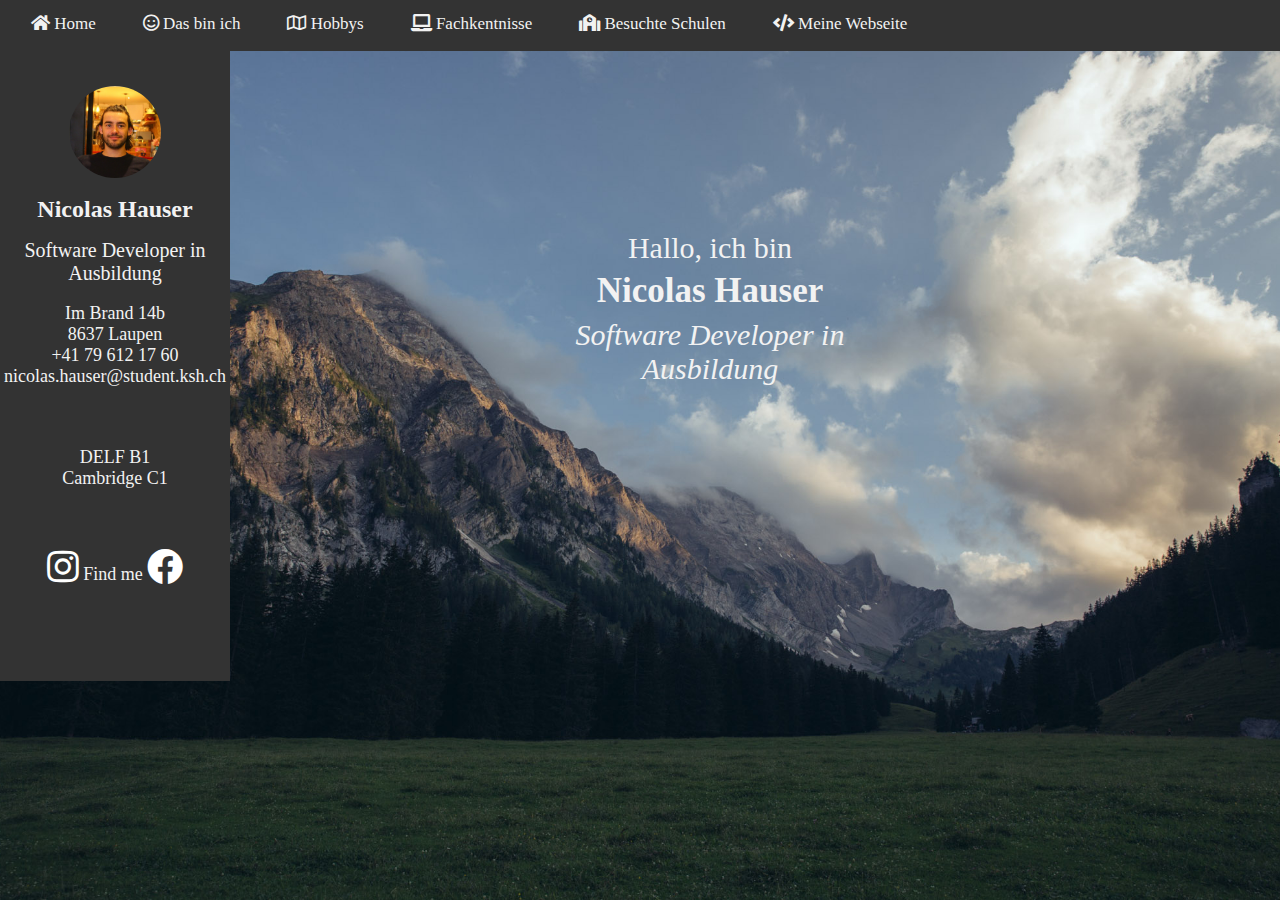
<file: index.html>
﻿<!DOCTYPE html>

<html>


<head>
    <meta charset="utf-8"/>
    <meta content="width=device-width, initial-scale=1" name="viewport"/>

    <title>Home</title>
    <script type="text/javascript"> (function () {
        var css = document.createElement('link');
        css.href = 'https://use.fontawesome.com/releases/v5.1.0/css/all.css';
        css.rel = 'stylesheet';
        css.type = 'text/css';
        document.getElementsByTagName('head')[0].appendChild(css);
    })(); </script>
    <link rel="stylesheet" type="text/css" href="stylesheets/stylesheet_index.css">
</head>

<body>


<div class="grid-box">

    <div class="topNav">

        <a class="home" href="index.html"><i class="fas fa-home"></i> Home</a>
        <a class="personalien" href="categories/personalien.html"><i class="far fa-smile"></i> Das bin ich</a>
        <a class="hobbies" href="categories/hobbys.html"><i class="far fa-map"></i> Hobbys</a>
        <a class="sprachen" href="categories/fachkentnisse.html"><i class="fas fa-laptop"></i> Fachkentnisse</a>
        <a class="schulen" href="categories/besuchte_schulen.html"><i class="fas fa-school"></i> Besuchte Schulen</a>
        <a class="website" href="categories/webseite.html"><i class="fas fa-code"></i> Meine Webseite</a>


    </div>
    <div class="contact">
        <img id="Kaffee_Klein" src="img/Kaffee_Klein.PNG"/>

        <h1>
            Nicolas Hauser
        </h1>
        <h2>
            Software Developer in </br>
            Ausbildung</br>
        </h2>
        <h3>
            Im Brand 14b</br>
            8637 Laupen</br>
            +41 79 612 17 60</br>
            nicolas.hauser@student.ksh.ch</br></br></br>
        </h3>
        <h3>
            DELF B1</br>
            Cambridge C1</br></br></br>
        </h3>
        <h3>
            <a href="https://www.instagram.com/nicolas_341" class="instagram" target="_blank"><i
                    class="fab fa-instagram fa-2x"></i></a>
            <a>Find me</a>
            <a href="https://web.facebook.com/nicolas.hausrr" class="facebook" target="_blank"><i
                    class="fab fa-facebook fa-2x"></i></a>

        </h3>

    </div>
    <div class="middleText">
        <h4>Hallo, ich bin</h4>
        <h5>Nicolas Hauser</h5>
        <h6>Software Developer in </br>
            Ausbildung</br></h6>
    </div>

</div>

</body>

</html>
</file>
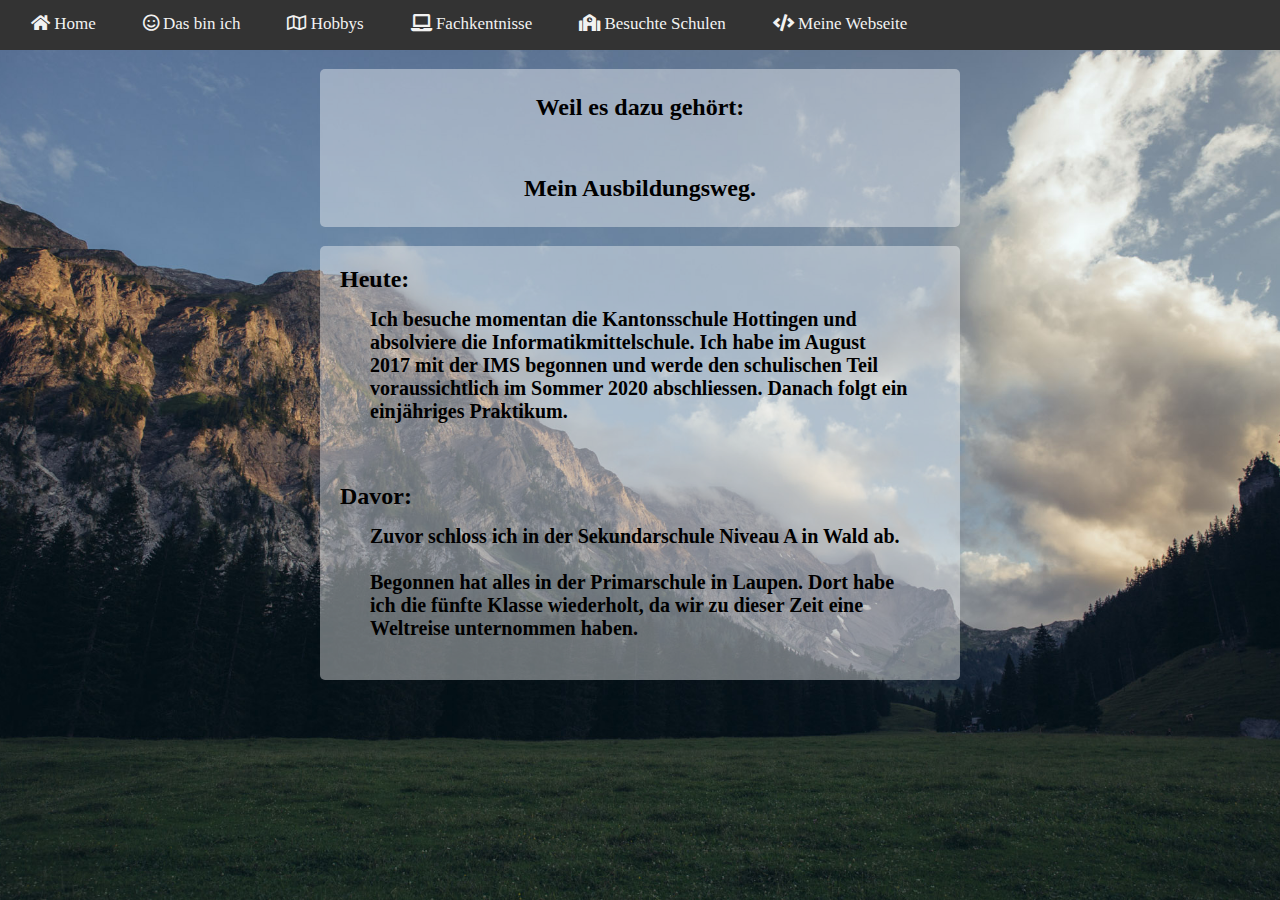
<file: categories/besuchte_schulen.html>
﻿<!DOCTYPE html>

<html>


<head>
    <meta charset="utf-8"/>

    <title>Schulen</title>

    <meta content="width=device-width, initial-scale=1" name="viewport"/>
    <script type="text/javascript"> (function () {
        var css = document.createElement('link');
        css.href = 'https://use.fontawesome.com/releases/v5.1.0/css/all.css';
        css.rel = 'stylesheet';
        css.type = 'text/css';
        document.getElementsByTagName('head')[0].appendChild(css);
    })(); </script>
    <link rel="stylesheet" type="text/css" href="../stylesheets/stylesheet_sub.css">
</head>

<body>
<div class="grid-box">
    <div class="topNav">

        <a class="home" href="../index.html"><i class="fas fa-home"></i> Home</a>
        <a class="personalien" href="personalien.html"><i class="far fa-smile"></i> Das bin ich</a>
        <a class="hobbies" href="hobbys.html"><i class="far fa-map"></i> Hobbys</a>
        <a class="sprachen" href="fachkentnisse.html"><i class="fas fa-laptop"></i> Fachkentnisse</a>
        <a class="schulen" href="besuchte_schulen.html"><i class="fas fa-school"></i> Besuchte Schulen</a>
        <a class="website" href="webseite.html"><i class="fas fa-code"></i> Meine Webseite</a>
    </div>
    <div class="kleinertext">
        <h1>
            Weil es dazu gehört:</br></br></br>
            Mein Ausbildungsweg.
        </h1>

    </div>
    <div class="text">
        <h2>Heute:</h2>
        <h1>
            Ich besuche momentan die Kantonsschule Hottingen und absolviere die Informatikmittelschule.
            Ich habe im August 2017 mit der IMS begonnen und werde den schulischen Teil voraussichtlich im Sommer 2020
            abschliessen. Danach folgt ein einjähriges Praktikum.

        </h1>
        <h2>Davor:</h2>
        <h1>
            Zuvor schloss ich in der Sekundarschule Niveau A in Wald ab.
            </br></br>
            Begonnen hat alles in der Primarschule in Laupen. Dort habe ich die fünfte Klasse wiederholt, da wir zu
            dieser Zeit eine Weltreise unternommen haben.

        </h1>

    </div>


</div>
</body>
</file>
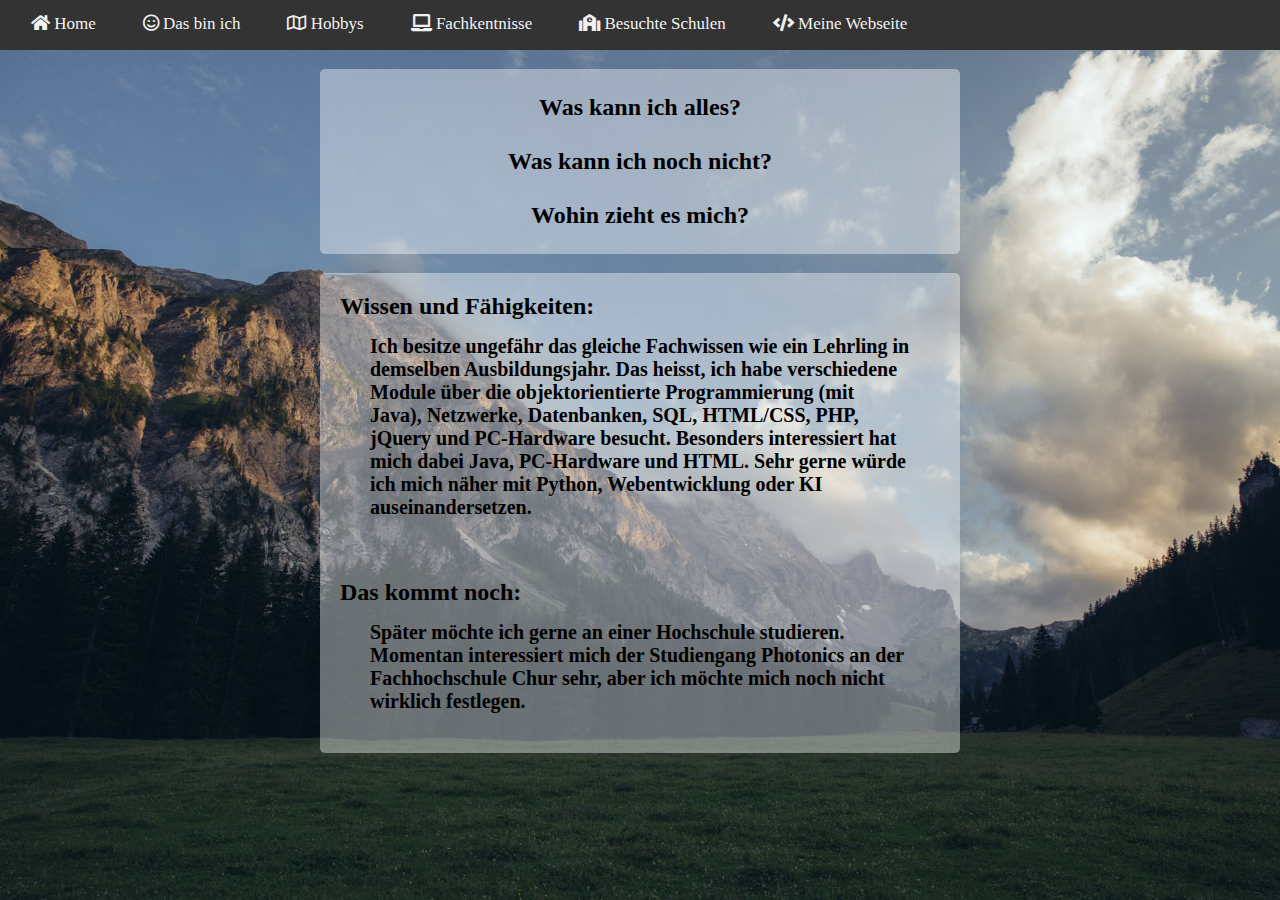
<file: categories/fachkentnisse.html>
<!DOCTYPE html>
<html lang="en">
<head>
    <meta charset="UTF-8">
    <title>Fachkentnisse</title>

    <meta content="width=device-width, initial-scale=1" name="viewport"/>
    <script type="text/javascript"> (function () {
        var css = document.createElement('link');
        css.href = 'https://use.fontawesome.com/releases/v5.1.0/css/all.css';
        css.rel = 'stylesheet';
        css.type = 'text/css';
        document.getElementsByTagName('head')[0].appendChild(css);
    })(); </script>
    <link rel="stylesheet" type="text/css" href="../stylesheets/stylesheet_sub.css">
</head>
<body>
<div class="grid-box">
    <div class="topNav">

        <a class="home" href="../index.html"><i class="fas fa-home"></i> Home</a>
        <a class="personalien" href="personalien.html"><i class="far fa-smile"></i> Das bin ich</a>
        <a class="hobbies" href="hobbys.html"><i class="far fa-map"></i> Hobbys</a>
        <a class="sprachen" href="fachkentnisse.html"><i class="fas fa-laptop"></i> Fachkentnisse</a>
        <a class="schulen" href="besuchte_schulen.html"><i class="fas fa-school"></i> Besuchte Schulen</a>
        <a class="website" href="webseite.html"><i class="fas fa-code"></i> Meine Webseite</a>
    </div>
    <div class="kleinertext">
        <h1>
            Was kann ich alles?</br></br>
            Was kann ich noch nicht?</br></br>
            Wohin zieht es mich?

        </h1>

    </div>
    <div class="text">
        <h2>Wissen und Fähigkeiten:</h2>
        <h1>
            Ich besitze ungefähr das gleiche Fachwissen wie ein Lehrling in demselben Ausbildungsjahr. Das heisst, ich
            habe verschiedene Module über die objektorientierte Programmierung (mit Java), Netzwerke, Datenbanken, SQL,
            HTML/CSS, PHP, jQuery und PC-Hardware besucht. Besonders interessiert hat mich dabei Java, PC-Hardware und
            HTML. Sehr gerne würde ich mich näher mit Python, Webentwicklung oder KI auseinandersetzen.
        </h1>

        <h2>Das kommt noch:</h2>
        <h1>
            Später möchte ich gerne an einer Hochschule studieren. Momentan interessiert mich der Studiengang Photonics
            an der Fachhochschule Chur sehr, aber ich möchte mich noch nicht wirklich festlegen.

        </h1>

    </div>
</div>


</body>
</html>
</file>
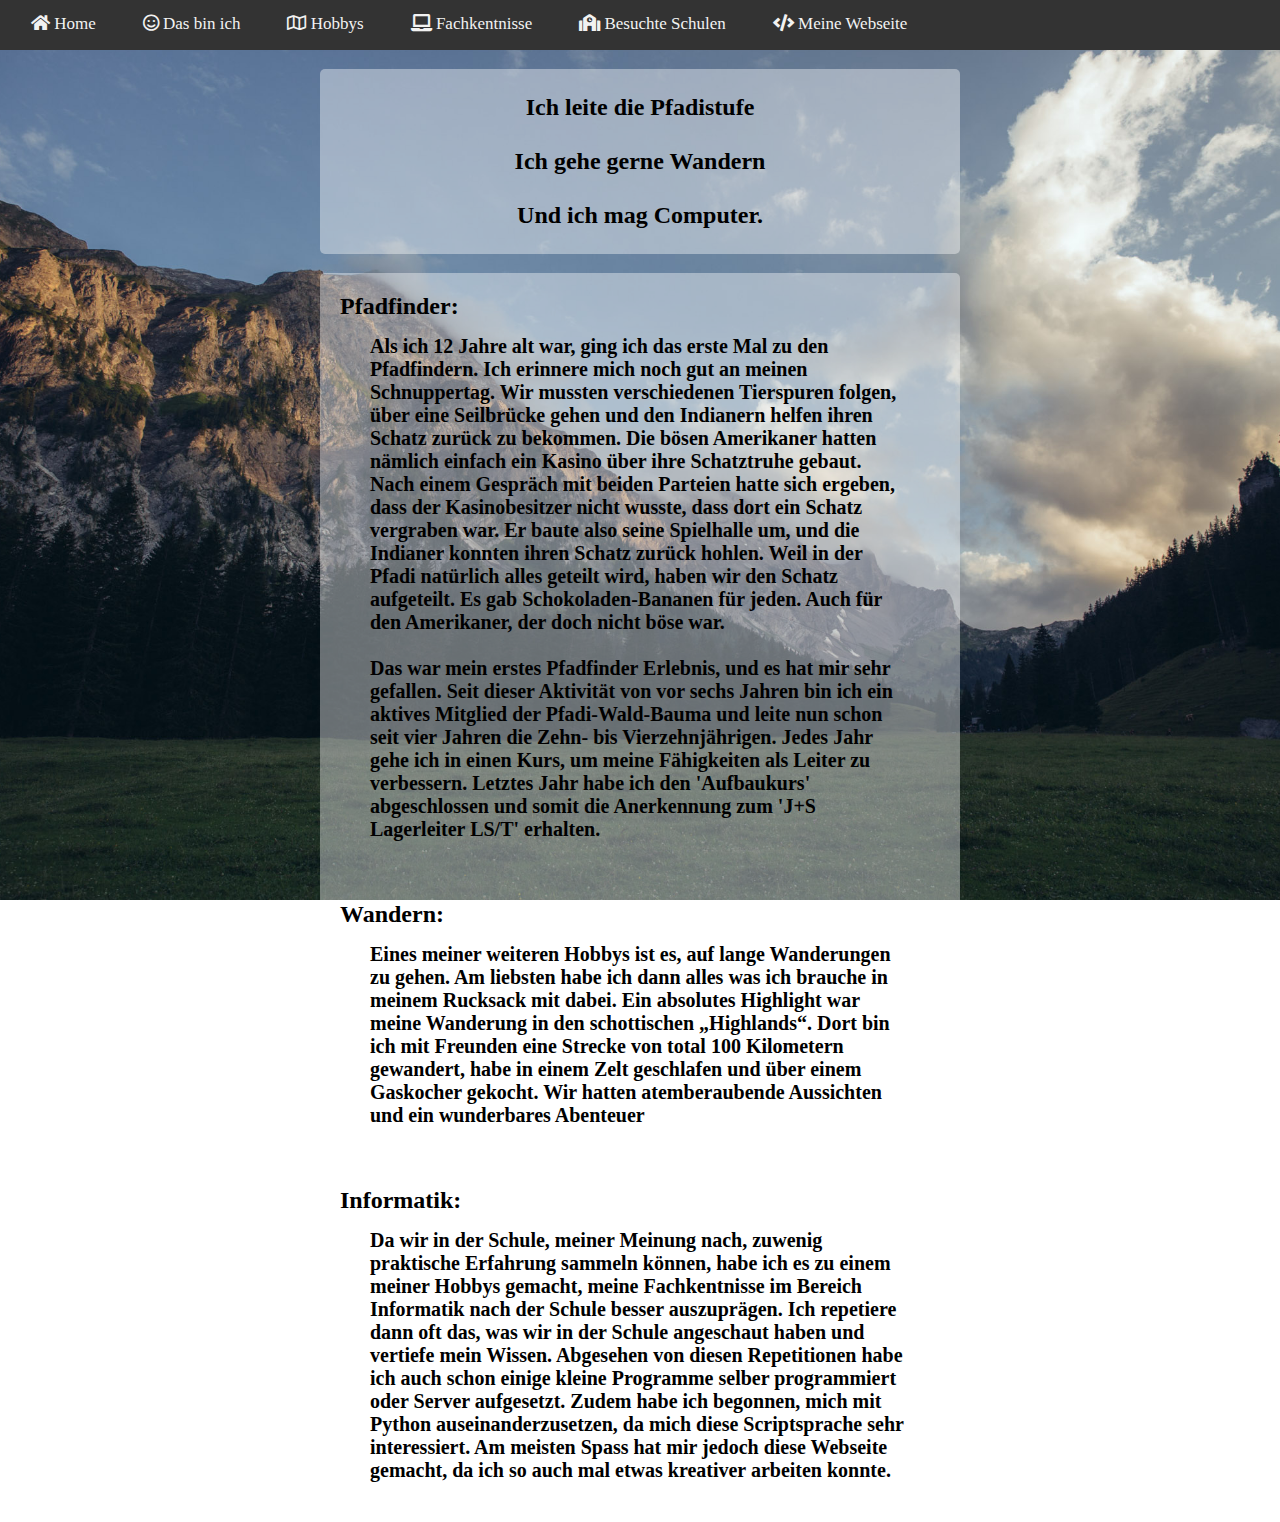
<file: categories/hobbys.html>
﻿<!DOCTYPE html>

<html>


<head>
    <meta charset="utf-8"/>

    <title>Hobbys</title>

    <meta content="width=device-width, initial-scale=1" name="viewport"/>
    <script type="text/javascript"> (function () {
        var css = document.createElement('link');
        css.href = 'https://use.fontawesome.com/releases/v5.1.0/css/all.css';
        css.rel = 'stylesheet';
        css.type = 'text/css';
        document.getElementsByTagName('head')[0].appendChild(css);
    })(); </script>
    <link rel="stylesheet" type="text/css" href="../stylesheets/stylesheet_sub.css">
</head>

<body>
<div class="grid-box">
    <div class="topNav">

        <a class="home" href="../index.html"><i class="fas fa-home"></i> Home</a>
        <a class="personalien" href="personalien.html"><i class="far fa-smile"></i> Das bin ich</a>
        <a class="hobbies" href="hobbys.html"><i class="far fa-map"></i> Hobbys</a>
        <a class="sprachen" href="fachkentnisse.html"><i class="fas fa-laptop"></i> Fachkentnisse</a>
        <a class="schulen" href="besuchte_schulen.html"><i class="fas fa-school"></i> Besuchte Schulen</a>
        <a class="website" href="webseite.html"><i class="fas fa-code"></i> Meine Webseite</a>
    </div>
    <div class="kleinertext">
        <h1>
            Ich leite die Pfadistufe</br></br>
            Ich gehe gerne Wandern</br></br>
            Und ich mag Computer.
        </h1>

    </div>
    <div class="text">
        <h2>Pfadfinder:</h2>
        <h1>
            Als ich 12 Jahre alt war, ging ich das erste Mal zu den Pfadfindern. Ich erinnere mich noch gut an meinen
            Schnuppertag. Wir
            mussten verschiedenen Tierspuren folgen, über eine Seilbrücke gehen und den Indianern helfen ihren Schatz
            zurück zu bekommen. Die bösen Amerikaner hatten nämlich einfach ein Kasino über ihre Schatztruhe gebaut.
            Nach einem Gespräch mit beiden Parteien hatte sich ergeben, dass der Kasinobesitzer nicht wusste, dass dort
            ein Schatz vergraben war. Er baute also seine Spielhalle um, und die Indianer konnten ihren Schatz zurück
            hohlen. Weil in der Pfadi natürlich alles geteilt wird, haben wir den Schatz aufgeteilt. Es gab
            Schokoladen-Bananen für jeden. Auch für den Amerikaner, der doch nicht böse war.
            </br></br>
            Das war mein erstes Pfadfinder Erlebnis, und es hat mir sehr gefallen. Seit dieser Aktivität von vor sechs
            Jahren bin ich ein aktives Mitglied der Pfadi-Wald-Bauma und leite nun schon seit vier Jahren die Zehn- bis
            Vierzehnjährigen. Jedes Jahr gehe ich in einen Kurs, um meine Fähigkeiten als Leiter zu verbessern. Letztes
            Jahr habe ich den 'Aufbaukurs' abgeschlossen und somit die Anerkennung zum 'J+S Lagerleiter LS/T' erhalten.
        </h1>
        <h2>Wandern:</h2>
        <h1>
            Eines meiner weiteren Hobbys ist es, auf lange Wanderungen zu gehen. Am liebsten habe ich dann alles was ich
            brauche in meinem Rucksack mit dabei. Ein absolutes Highlight war meine Wanderung in den schottischen
            „Highlands“. Dort bin ich mit Freunden eine Strecke von total 100 Kilometern gewandert, habe in einem Zelt
            geschlafen und über einem Gaskocher gekocht. Wir hatten atemberaubende Aussichten und ein wunderbares
            Abenteuer
        </h1>
        <h2>Informatik:</h2>
        <h1>
            Da wir in der Schule, meiner Meinung nach, zuwenig praktische Erfahrung sammeln können, habe ich es zu einem
            meiner
            Hobbys gemacht, meine Fachkentnisse im Bereich Informatik nach der Schule besser auszuprägen. Ich repetiere
            dann oft das, was wir in
            der Schule angeschaut haben und vertiefe mein Wissen. Abgesehen von diesen Repetitionen habe ich auch schon
            einige kleine Programme selber programmiert oder Server aufgesetzt. Zudem habe ich begonnen, mich mit Python
            auseinanderzusetzen, da mich diese Scriptsprache sehr interessiert. Am meisten Spass hat mir jedoch diese
            Webseite gemacht, da ich so auch mal etwas kreativer arbeiten konnte.
        </h1>

    </div>

</div>
</body>
</file>
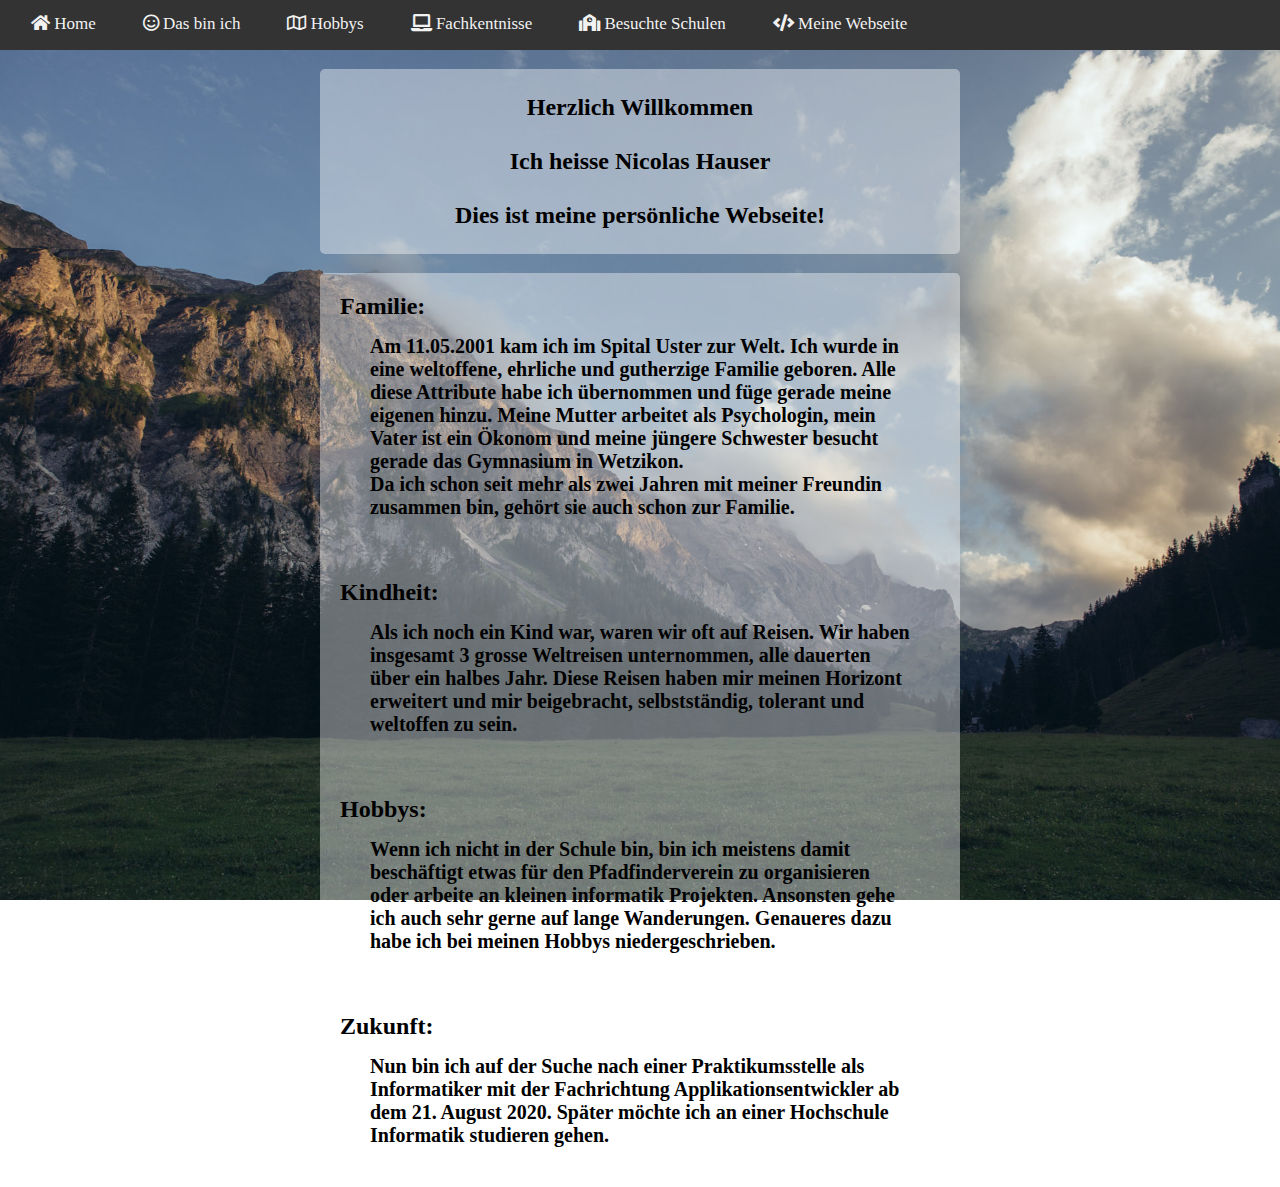
<file: categories/personalien.html>
﻿<!DOCTYPE html>

<html>


<head>
    <meta charset="utf-8"/>
    <meta content="width=device-width, initial-scale=1" name="viewport"/>

    <title>Das bin ich</title>

    <script type="text/javascript"> (function () {
        var css = document.createElement('link');
        css.href = 'https://use.fontawesome.com/releases/v5.1.0/css/all.css';
        css.rel = 'stylesheet';
        css.type = 'text/css';
        document.getElementsByTagName('head')[0].appendChild(css);
    })(); </script>

    <link rel="stylesheet" type="text/css" href="../stylesheets/stylesheet_sub.css">
</head>

<body>
<div class="grid-box">
    <div class="topNav">

        <a class="home" href="../index.html"><i class="fas fa-home"></i> Home</a>
        <a class="personalien" href="personalien.html"><i class="far fa-smile"></i> Das bin ich</a>
        <a class="hobbys" href="hobbys.html"><i class="far fa-map"></i> Hobbys</a>
        <a class="sprachen" href="fachkentnisse.html"><i class="fas fa-laptop"></i> Fachkentnisse</a>
        <a class="schulen" href="besuchte_schulen.html"><i class="fas fa-school"></i> Besuchte Schulen</a>
        <a class="website" href="webseite.html"><i class="fas fa-code"></i> Meine Webseite</a>
    </div>
    <div class="kleinertext">
        <h1>
            Herzlich Willkommen </br></br>
            Ich heisse Nicolas Hauser </br></br>
            Dies ist meine persönliche Webseite!
        </h1>

    </div>
    <div class="text">
        <h2>Familie:</h2>
        <h1>
            Am 11.05.2001 kam ich im Spital Uster zur Welt. Ich wurde in eine weltoffene, ehrliche und gutherzige Familie
            geboren. Alle diese Attribute habe ich übernommen und füge gerade meine eigenen hinzu. Meine Mutter arbeitet
            als Psychologin, mein Vater ist ein Ökonom und meine jüngere Schwester besucht gerade das Gymnasium in
            Wetzikon.</br>Da ich schon seit mehr als zwei Jahren mit meiner Freundin zusammen bin, gehört sie auch schon zur Familie.
        </h1>
        <h2>Kindheit:</h2>
        <h1>
            Als ich noch ein Kind war, waren wir oft auf Reisen. Wir haben insgesamt 3 grosse Weltreisen unternommen,
            alle dauerten über ein halbes Jahr. Diese Reisen haben mir meinen Horizont erweitert und mir beigebracht,
            selbstständig, tolerant und weltoffen zu sein.
        </h1>
        <h2>Hobbys:</h2>
        <h1>
            Wenn ich nicht in der Schule bin, bin ich meistens damit beschäftigt etwas für den Pfadfinderverein zu organisieren oder
            arbeite an kleinen informatik Projekten. Ansonsten gehe ich auch sehr gerne auf lange Wanderungen. Genaueres
            dazu habe ich bei meinen Hobbys niedergeschrieben.
        </h1>
        <h2>Zukunft:</h2>
        <h1>
            Nun bin ich auf der Suche nach einer Praktikumsstelle als Informatiker mit der Fachrichtung
            Applikationsentwickler ab dem 21. August 2020. Später möchte ich an einer Hochschule Informatik studieren gehen.
        </h1>


    </div>

</div>
</body>
</file>
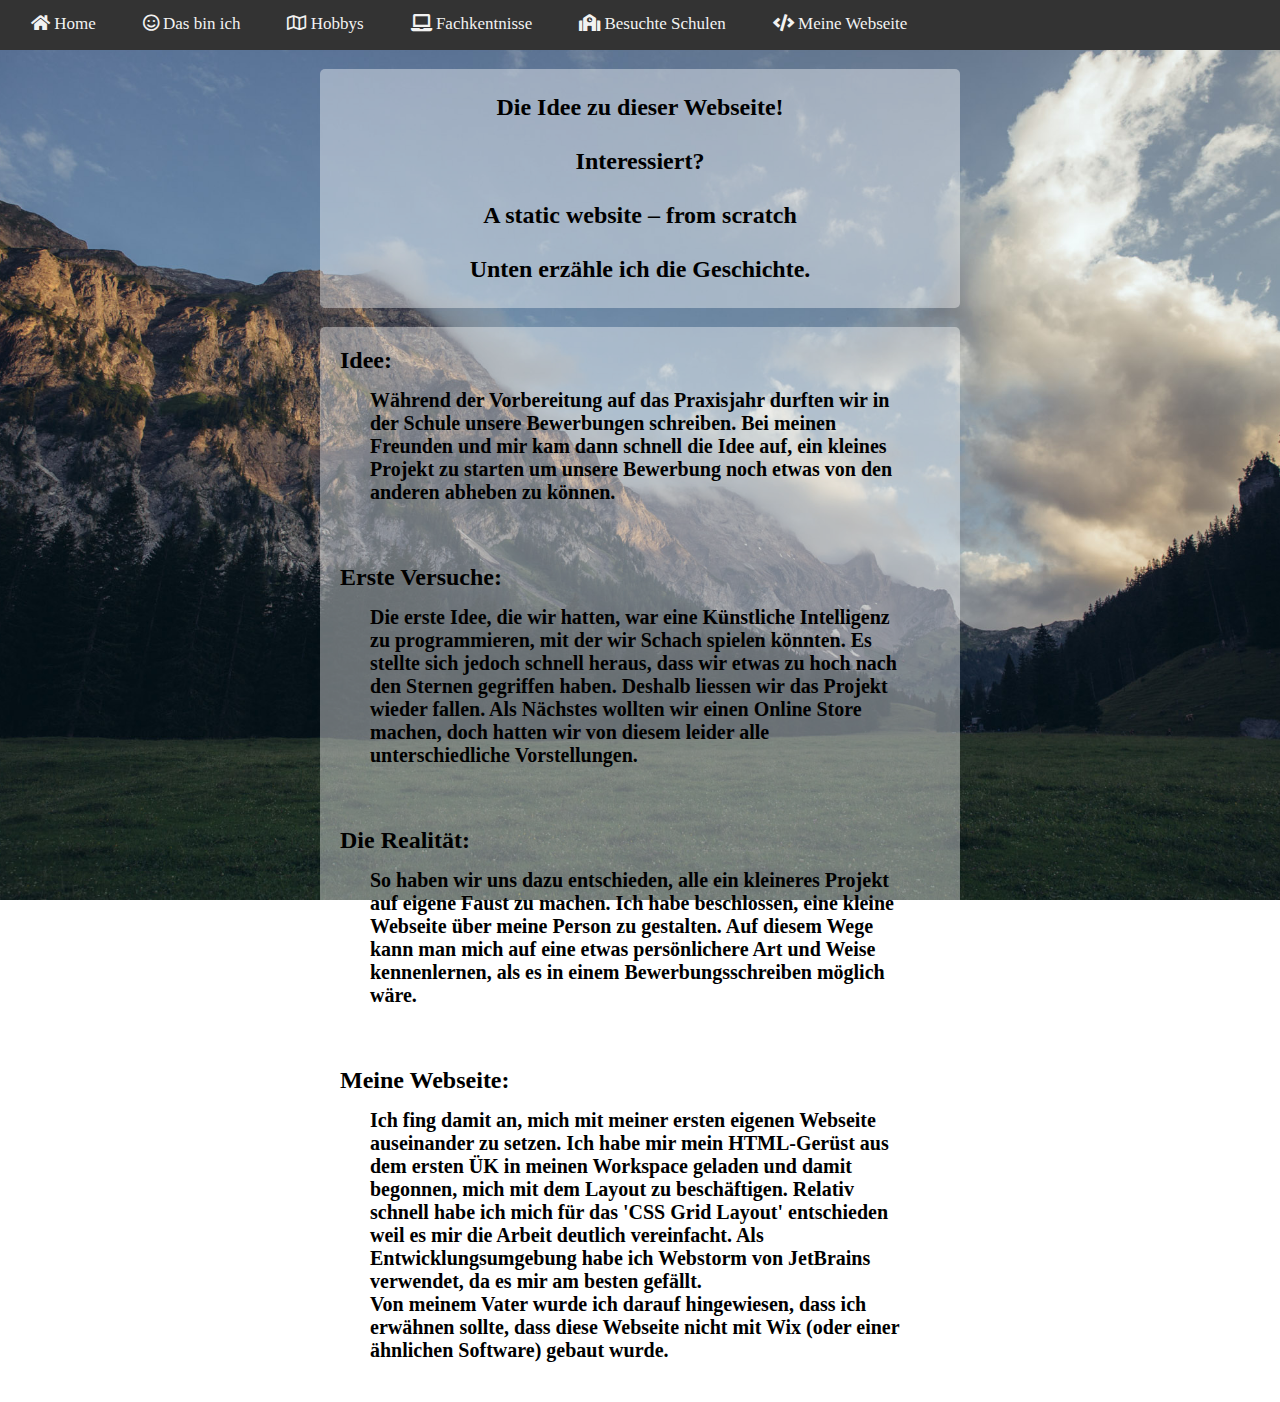
<file: categories/webseite.html>
﻿<!DOCTYPE html>

<html>


<head>
    <meta charset="utf-8"/>

    <title>Website</title>

    <meta content="width=device-width, initial-scale=1" name="viewport"/>
    <script type="text/javascript"> (function () {
        var css = document.createElement('link');
        css.href = 'https://use.fontawesome.com/releases/v5.1.0/css/all.css';
        css.rel = 'stylesheet';
        css.type = 'text/css';
        document.getElementsByTagName('head')[0].appendChild(css);
    })(); </script>
    <link rel="stylesheet" type="text/css" href="../stylesheets/stylesheet_sub.css">
</head>

<body>
<div class="grid-box">
    <div class="topNav">

        <a class="home" href="../index.html"><i class="fas fa-home"></i> Home</a>
        <a class="personalien" href="personalien.html"><i class="far fa-smile"></i> Das bin ich</a>
        <a class="hobbies" href="hobbys.html"><i class="far fa-map"></i> Hobbys</a>
        <a class="sprachen" href="fachkentnisse.html"><i class="fas fa-laptop"></i> Fachkentnisse</a>
        <a class="schulen" href="besuchte_schulen.html"><i class="fas fa-school"></i> Besuchte Schulen</a>
        <a class="website" href="webseite.html"><i class="fas fa-code"></i> Meine Webseite</a>
    </div>
    <div class="kleinertext">
        <h1>
            Die Idee zu dieser Webseite!</br></br>
            Interessiert?</br></br>
            A static website – from scratch
            </br></br>
            Unten erzähle ich die Geschichte.
        </h1>

    </div>
    <div class="text">
        <h2>Idee:</h2>
        <h1>
            Während der Vorbereitung auf das Praxisjahr durften wir in der Schule unsere Bewerbungen schreiben. Bei
            meinen Freunden und mir kam dann schnell die Idee auf, ein kleines Projekt zu starten um unsere Bewerbung
            noch etwas von den anderen abheben zu können.
        </h1>
        <h2>Erste Versuche:</h2>
        <h1>
            Die erste Idee, die wir hatten, war eine Künstliche Intelligenz zu programmieren, mit der wir Schach spielen
            könnten. Es stellte sich jedoch schnell heraus, dass wir etwas zu hoch nach den Sternen gegriffen haben.
            Deshalb liessen wir das Projekt wieder fallen. Als Nächstes wollten wir einen Online Store machen, doch
            hatten wir von diesem leider alle unterschiedliche Vorstellungen.
        </h1>
        <h2>Die Realität:</h2>
        <h1>
            So haben wir uns dazu entschieden, alle ein kleineres Projekt auf eigene Faust zu machen. Ich habe
            beschlossen, eine kleine Webseite über meine Person zu gestalten. Auf diesem Wege kann man mich auf eine
            etwas persönlichere Art und Weise kennenlernen, als es in einem Bewerbungsschreiben möglich wäre.
        </h1>
        <h2>Meine Webseite:</h2>
        <h1>
            Ich fing damit an, mich mit meiner ersten eigenen Webseite auseinander zu setzen. Ich habe mir mein
            HTML-Gerüst aus dem ersten ÜK in meinen Workspace geladen und damit begonnen, mich mit dem Layout zu
            beschäftigen. Relativ schnell habe ich mich für das 'CSS Grid Layout' entschieden weil es mir die Arbeit
            deutlich vereinfacht. Als Entwicklungsumgebung habe ich Webstorm von JetBrains verwendet, da es mir am
            besten gefällt.
            </br>
            Von meinem Vater wurde ich darauf hingewiesen, dass ich erwähnen sollte, dass diese Webseite nicht mit Wix
            (oder einer ähnlichen Software) gebaut wurde.


        </h1>

    </div>
</div>

</body>
</file>
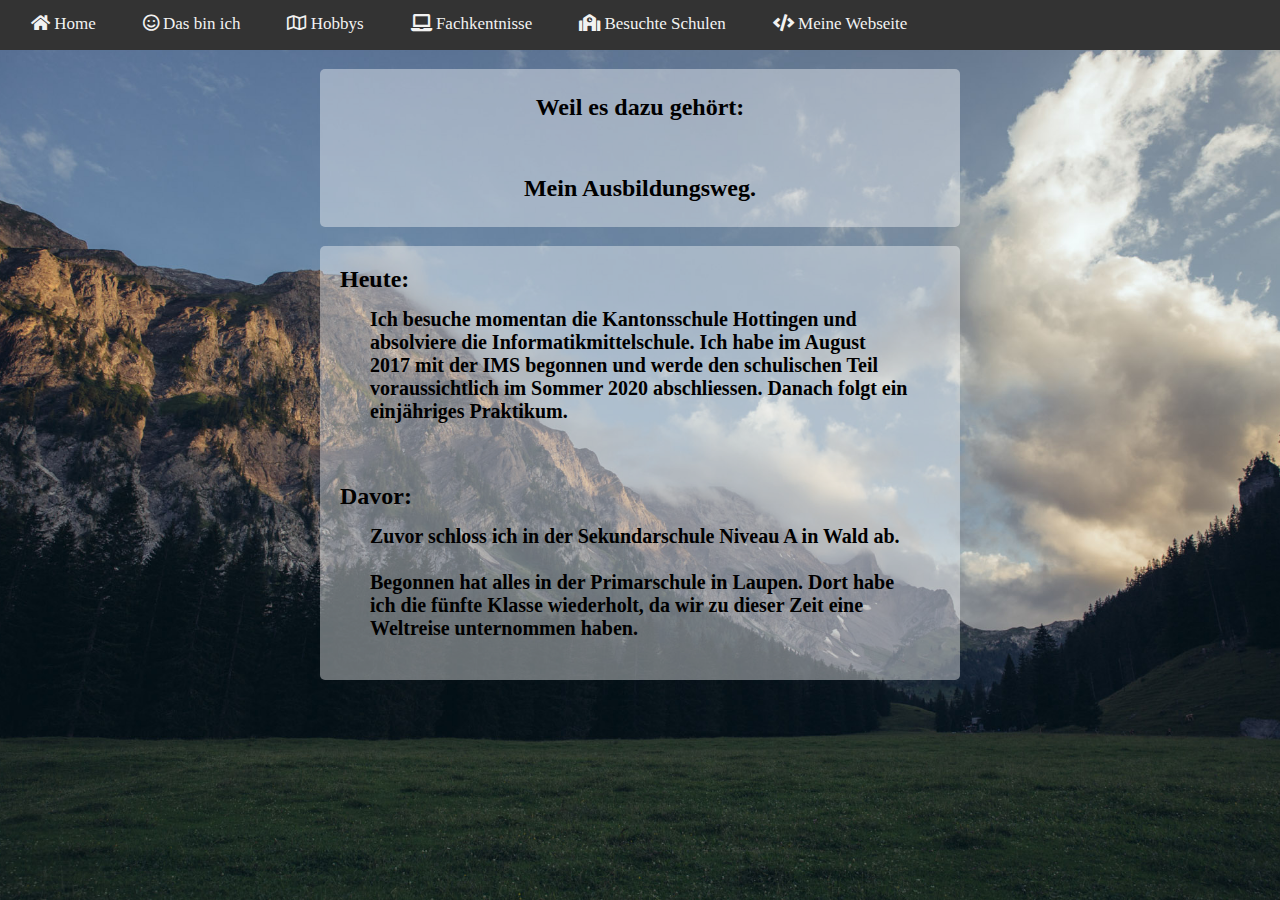
<file: source/categories/besuchte_schulen.html>
﻿<!DOCTYPE html>

<html>


<head>
    <meta charset="utf-8"/>

    <title>Schulen</title>

    <meta content="width=device-width, initial-scale=1" name="viewport"/>
    <script type="text/javascript"> (function () {
        var css = document.createElement('link');
        css.href = 'https://use.fontawesome.com/releases/v5.1.0/css/all.css';
        css.rel = 'stylesheet';
        css.type = 'text/css';
        document.getElementsByTagName('head')[0].appendChild(css);
    })(); </script>
    <link rel="stylesheet" type="text/css" href="../../stylesheets/stylesheet_sub.css">
</head>

<body>
<div class="grid-box">
    <div class="topNav">

        <a class="home" href="../../index.html"><i class="fas fa-home"></i> Home</a>
        <a class="personalien" href="personalien.html"><i class="far fa-smile"></i> Das bin ich</a>
        <a class="hobbies" href="hobbys.html"><i class="far fa-map"></i> Hobbys</a>
        <a calss="sprachen" href="fachkentnisse.html"><i class="fas fa-laptop"></i> Fachkentnisse</a>
        <a calss="schulen" href="besuchte_schulen.html"><i class="fas fa-school"></i> Besuchte Schulen</a>
        <a calss="sprachen" href="webseite.html"><i class="fas fa-code"></i> Meine Webseite</a>
    </div>
    <div class="kleinertext">
        <h1>
            Weil es dazu gehört:</br></br></br>
            Mein Ausbildungsweg.
        </h1>

    </div>
    <div class="text">
        <h2>Heute:</h2>
        <h1>
            Ich besuche momentan die Kantonsschule Hottingen und absolviere die Informatikmittelschule.
            Ich habe im August 2017 mit der IMS begonnen und werde den schulischen Teil voraussichtlich im Sommer 2020
            abschliessen. Danach folgt ein einjähriges Praktikum.

        </h1>
        <h2>Davor:</h2>
        <h1>
            Zuvor schloss ich in der Sekundarschule Niveau A in Wald ab.
            </br></br>
            Begonnen hat alles in der Primarschule in Laupen. Dort habe ich die fünfte Klasse wiederholt, da wir zu
            dieser Zeit eine Weltreise unternommen haben.

        </h1>

    </div>


</div>
</body>
</file>
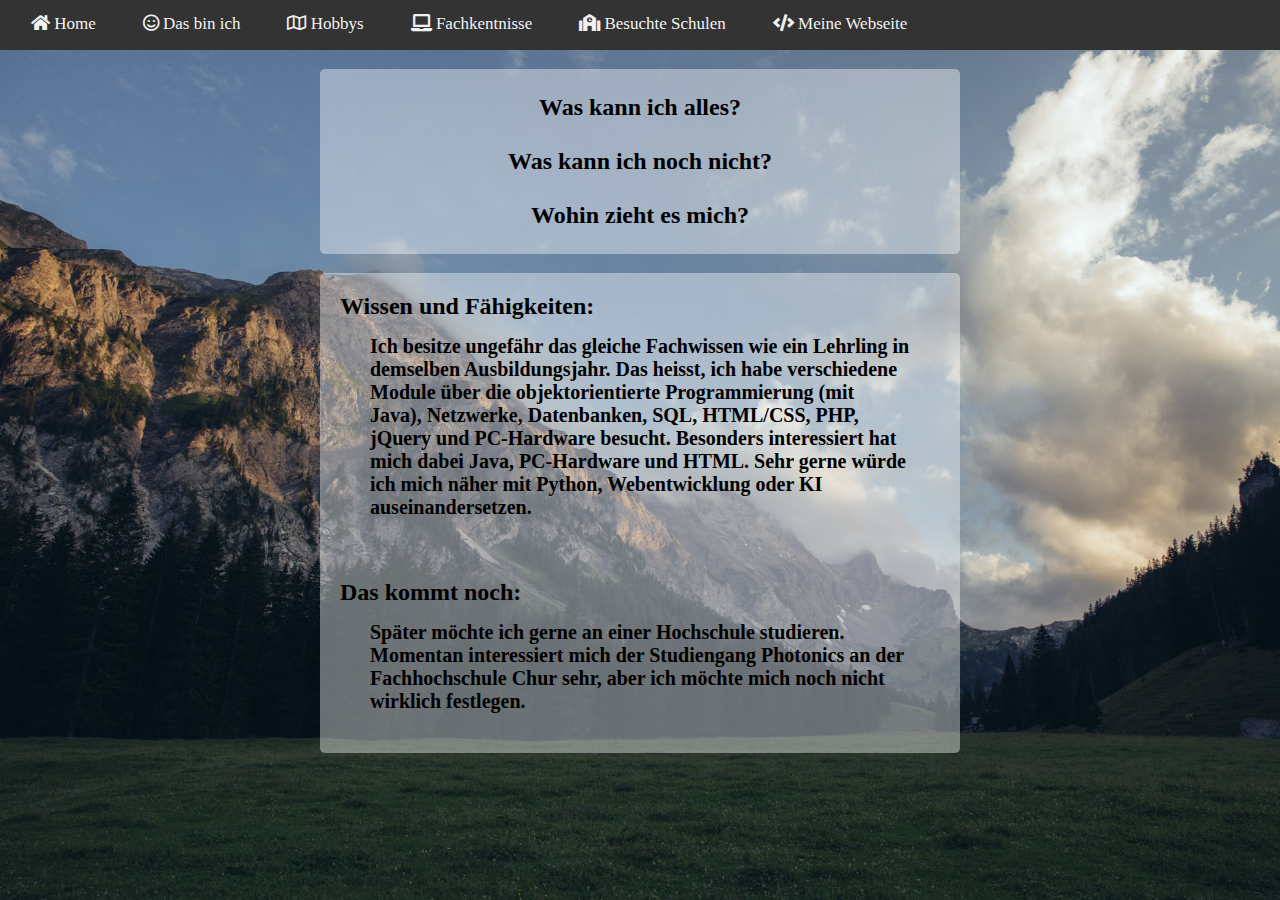
<file: source/categories/fachkentnisse.html>
<!DOCTYPE html>
<html lang="en">
<head>
    <meta charset="UTF-8">
    <title>Fachkentnisse</title>

    <meta content="width=device-width, initial-scale=1" name="viewport"/>
    <script type="text/javascript"> (function () {
        var css = document.createElement('link');
        css.href = 'https://use.fontawesome.com/releases/v5.1.0/css/all.css';
        css.rel = 'stylesheet';
        css.type = 'text/css';
        document.getElementsByTagName('head')[0].appendChild(css);
    })(); </script>
    <link rel="stylesheet" type="text/css" href="../../stylesheets/stylesheet_sub.css">
</head>
<body>
<div class="grid-box">
    <div class="topNav">

        <a class="home" href="../../index.html"><i class="fas fa-home"></i> Home</a>
        <a class="personalien" href="personalien.html"><i class="far fa-smile"></i> Das bin ich</a>
        <a class="hobbies" href="hobbys.html"><i class="far fa-map"></i> Hobbys</a>
        <a calss="sprachen" href="fachkentnisse.html"><i class="fas fa-laptop"></i> Fachkentnisse</a>
        <a calss="schulen" href="besuchte_schulen.html"><i class="fas fa-school"></i> Besuchte Schulen</a>
        <a calss="sprachen" href="webseite.html"><i class="fas fa-code"></i> Meine Webseite</a>
    </div>
    <div class="kleinertext">
        <h1>
            Was kann ich alles?</br></br>
            Was kann ich noch nicht?</br></br>
            Wohin zieht es mich?

        </h1>

    </div>
    <div class="text">
        <h2>Wissen und Fähigkeiten:</h2>
        <h1>
            Ich besitze ungefähr das gleiche Fachwissen wie ein Lehrling in demselben Ausbildungsjahr. Das heisst, ich
            habe verschiedene Module über die objektorientierte Programmierung (mit Java), Netzwerke, Datenbanken, SQL,
            HTML/CSS, PHP, jQuery und PC-Hardware besucht. Besonders interessiert hat mich dabei Java, PC-Hardware und
            HTML. Sehr gerne würde ich mich näher mit Python, Webentwicklung oder KI auseinandersetzen.
        </h1>

        <h2>Das kommt noch:</h2>
        <h1>
            Später möchte ich gerne an einer Hochschule studieren. Momentan interessiert mich der Studiengang Photonics
            an der Fachhochschule Chur sehr, aber ich möchte mich noch nicht wirklich festlegen.

        </h1>

    </div>
</div>


</body>
</html>
</file>
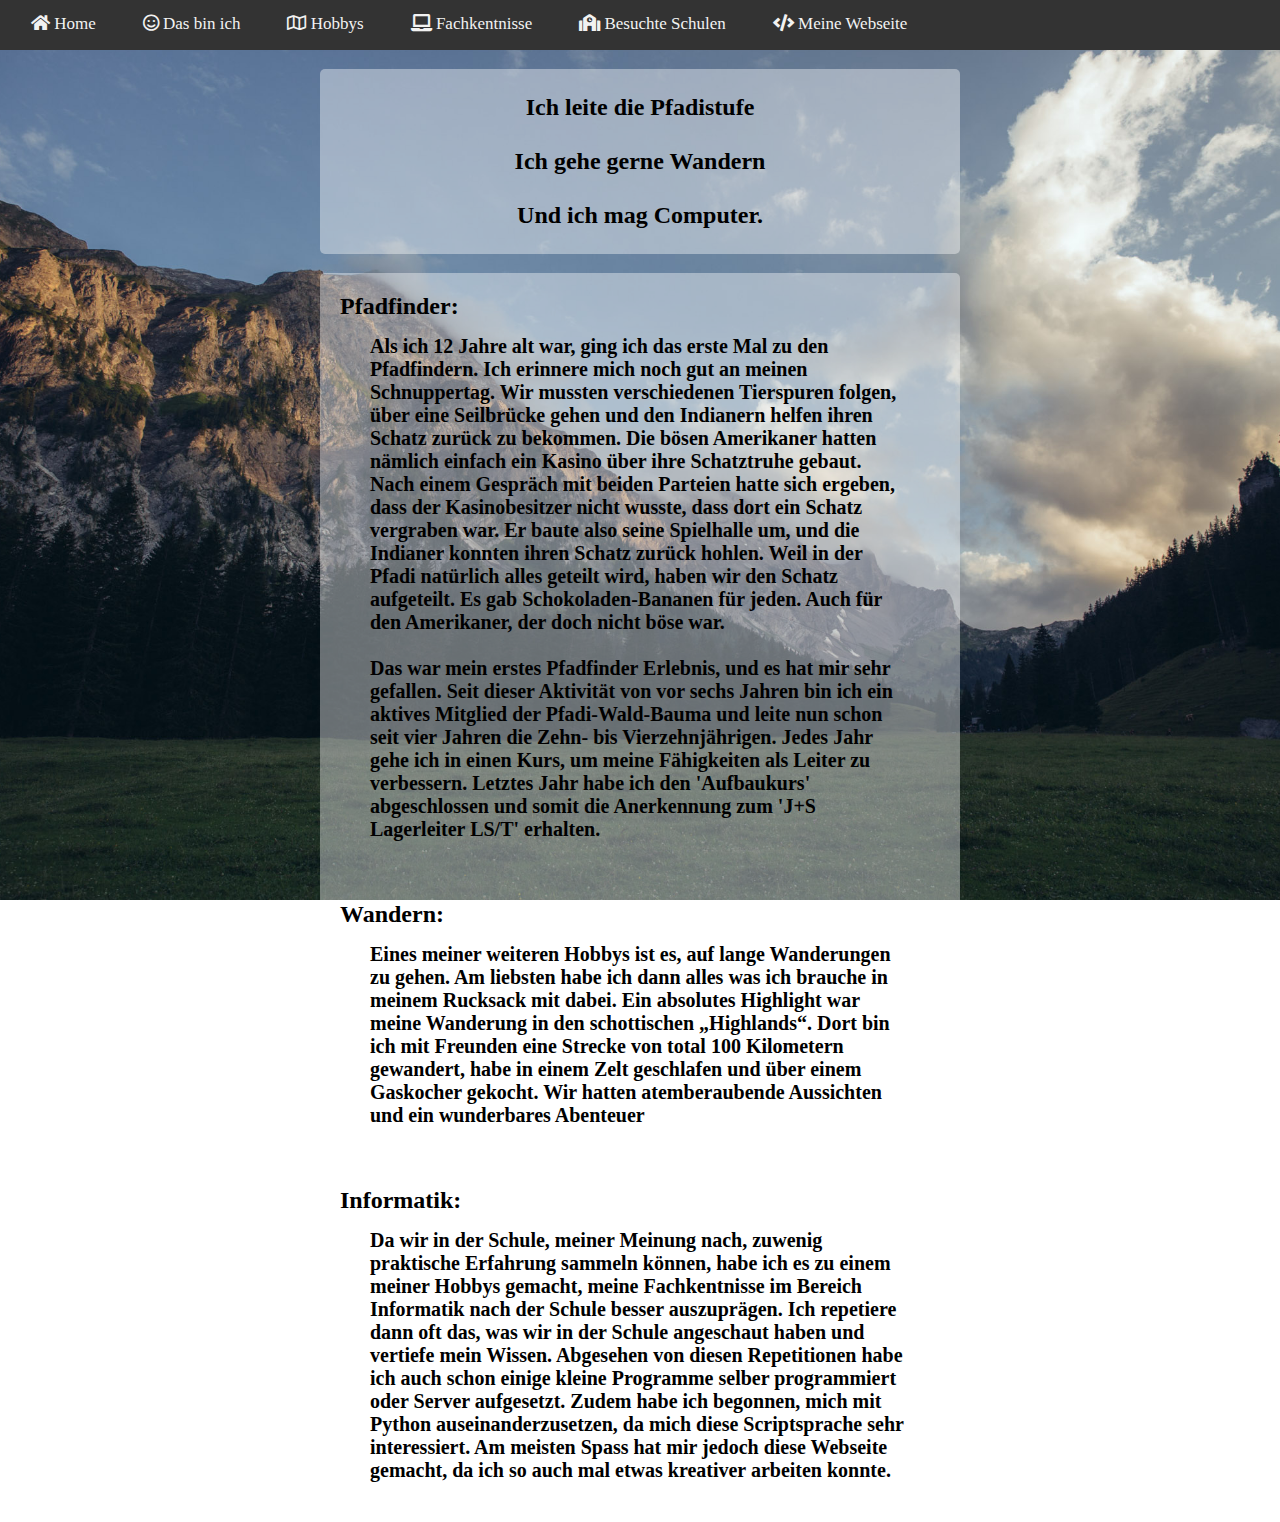
<file: source/categories/hobbys.html>
﻿<!DOCTYPE html>

<html>


<head>
    <meta charset="utf-8"/>

    <title>Hobbies</title>

    <meta content="width=device-width, initial-scale=1" name="viewport"/>
    <script type="text/javascript"> (function () {
        var css = document.createElement('link');
        css.href = 'https://use.fontawesome.com/releases/v5.1.0/css/all.css';
        css.rel = 'stylesheet';
        css.type = 'text/css';
        document.getElementsByTagName('head')[0].appendChild(css);
    })(); </script>
    <link rel="stylesheet" type="text/css" href="../../stylesheets/stylesheet_sub.css">
</head>

<body>
<div class="grid-box">
    <div class="topNav">

        <a class="home" href="../../index.html"><i class="fas fa-home"></i> Home</a>
        <a class="personalien" href="personalien.html"><i class="far fa-smile"></i> Das bin ich</a>
        <a class="hobbies" href="hobbys.html"><i class="far fa-map"></i> Hobbys</a>
        <a calss="sprachen" href="fachkentnisse.html"><i class="fas fa-laptop"></i> Fachkentnisse</a>
        <a calss="schulen" href="besuchte_schulen.html"><i class="fas fa-school"></i> Besuchte Schulen</a>
        <a calss="sprachen" href="webseite.html"><i class="fas fa-code"></i> Meine Webseite</a>
    </div>
    <div class="kleinertext">
        <h1>
            Ich leite die Pfadistufe</br></br>
            Ich gehe gerne Wandern</br></br>
            Und ich mag Computer.
        </h1>

    </div>
    <div class="text">
        <h2>Pfadfinder:</h2>
        <h1>
            Als ich 12 Jahre alt war, ging ich das erste Mal zu den Pfadfindern. Ich erinnere mich noch gut an meinen
            Schnuppertag. Wir
            mussten verschiedenen Tierspuren folgen, über eine Seilbrücke gehen und den Indianern helfen ihren Schatz
            zurück zu bekommen. Die bösen Amerikaner hatten nämlich einfach ein Kasino über ihre Schatztruhe gebaut.
            Nach einem Gespräch mit beiden Parteien hatte sich ergeben, dass der Kasinobesitzer nicht wusste, dass dort
            ein Schatz vergraben war. Er baute also seine Spielhalle um, und die Indianer konnten ihren Schatz zurück
            hohlen. Weil in der Pfadi natürlich alles geteilt wird, haben wir den Schatz aufgeteilt. Es gab
            Schokoladen-Bananen für jeden. Auch für den Amerikaner, der doch nicht böse war.
            </br></br>
            Das war mein erstes Pfadfinder Erlebnis, und es hat mir sehr gefallen. Seit dieser Aktivität von vor sechs
            Jahren bin ich ein aktives Mitglied der Pfadi-Wald-Bauma und leite nun schon seit vier Jahren die Zehn- bis
            Vierzehnjährigen. Jedes Jahr gehe ich in einen Kurs, um meine Fähigkeiten als Leiter zu verbessern. Letztes
            Jahr habe ich den 'Aufbaukurs' abgeschlossen und somit die Anerkennung zum 'J+S Lagerleiter LS/T' erhalten.
        </h1>
        <h2>Wandern:</h2>
        <h1>
            Eines meiner weiteren Hobbys ist es, auf lange Wanderungen zu gehen. Am liebsten habe ich dann alles was ich
            brauche in meinem Rucksack mit dabei. Ein absolutes Highlight war meine Wanderung in den schottischen
            „Highlands“. Dort bin ich mit Freunden eine Strecke von total 100 Kilometern gewandert, habe in einem Zelt
            geschlafen und über einem Gaskocher gekocht. Wir hatten atemberaubende Aussichten und ein wunderbares
            Abenteuer
        </h1>
        <h2>Informatik:</h2>
        <h1>
            Da wir in der Schule, meiner Meinung nach, zuwenig praktische Erfahrung sammeln können, habe ich es zu einem
            meiner
            Hobbys gemacht, meine Fachkentnisse im Bereich Informatik nach der Schule besser auszuprägen. Ich repetiere
            dann oft das, was wir in
            der Schule angeschaut haben und vertiefe mein Wissen. Abgesehen von diesen Repetitionen habe ich auch schon
            einige kleine Programme selber programmiert oder Server aufgesetzt. Zudem habe ich begonnen, mich mit Python
            auseinanderzusetzen, da mich diese Scriptsprache sehr interessiert. Am meisten Spass hat mir jedoch diese
            Webseite gemacht, da ich so auch mal etwas kreativer arbeiten konnte.
        </h1>

    </div>

</div>
</body>
</file>
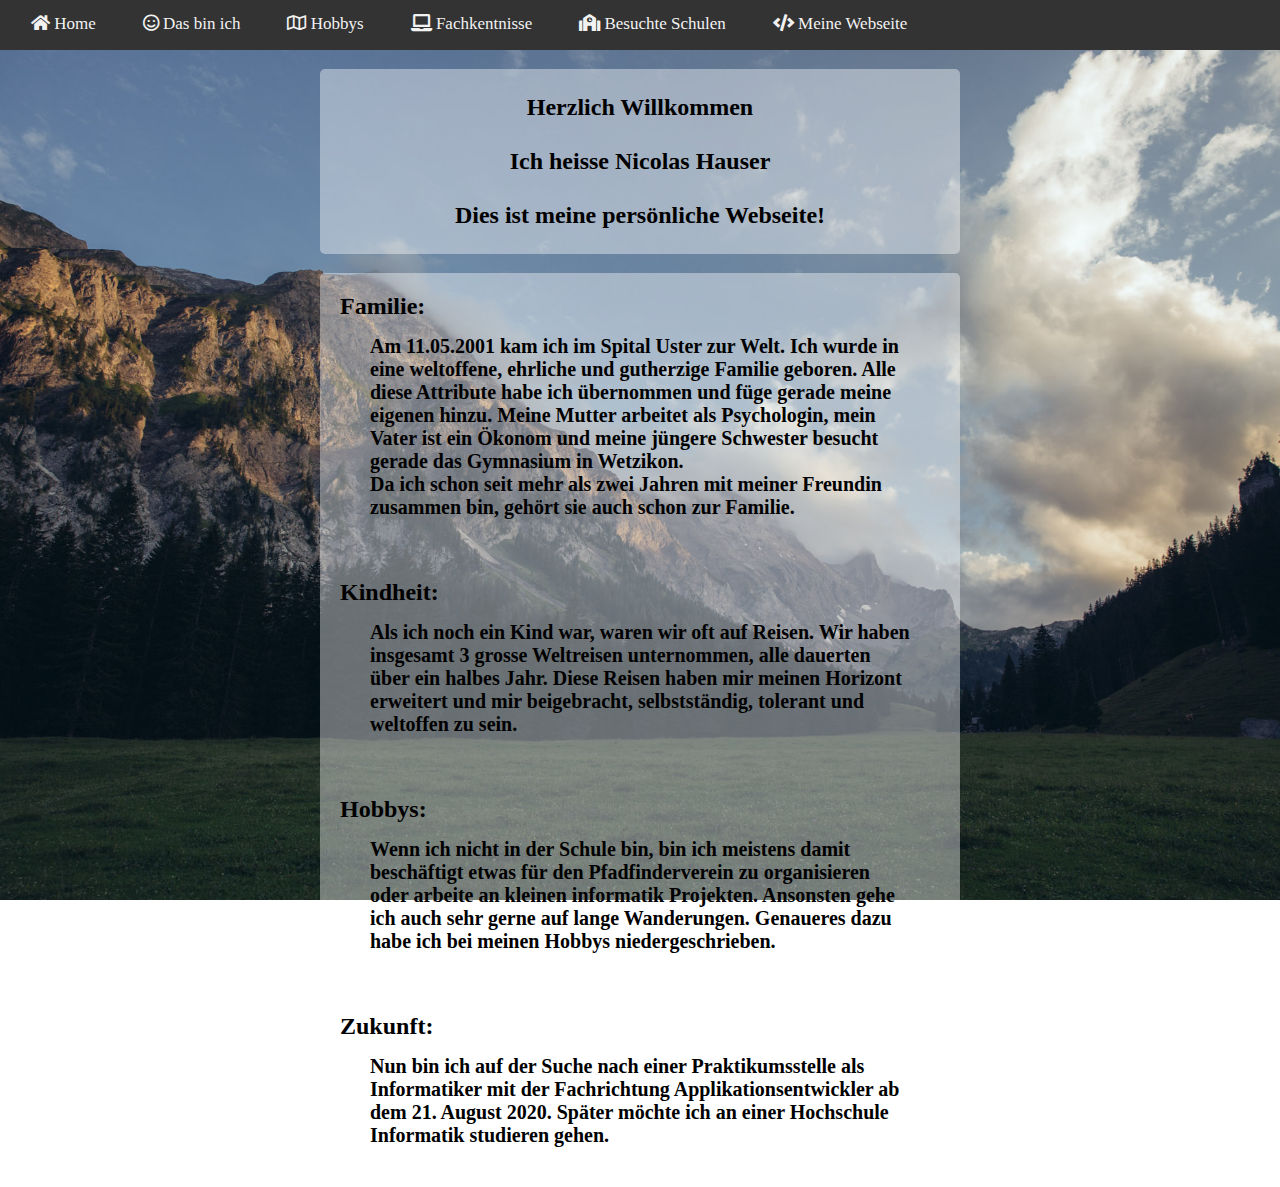
<file: source/categories/personalien.html>
﻿<!DOCTYPE html>

<html>


<head>
    <meta charset="utf-8"/>
    <meta content="width=device-width, initial-scale=1" name="viewport"/>

    <title>Das bin ich</title>

    <script type="text/javascript"> (function () {
        var css = document.createElement('link');
        css.href = 'https://use.fontawesome.com/releases/v5.1.0/css/all.css';
        css.rel = 'stylesheet';
        css.type = 'text/css';
        document.getElementsByTagName('head')[0].appendChild(css);
    })(); </script>

    <link rel="stylesheet" type="text/css" href="../../stylesheets/stylesheet_sub.css">
</head>

<body>
<div class="grid-box">
    <div class="topNav">

        <a class="home" href="../../index.html"><i class="fas fa-home"></i> Home</a>
        <a class="personalien" href="personalien.html"><i class="far fa-smile"></i> Das bin ich</a>
        <a class="hobbys" href="hobbys.html"><i class="far fa-map"></i> Hobbys</a>
        <a calss="sprachen" href="fachkentnisse.html"><i class="fas fa-laptop"></i> Fachkentnisse</a>
        <a calss="schulen" href="besuchte_schulen.html"><i class="fas fa-school"></i> Besuchte Schulen</a>
        <a calss="sprachen" href="webseite.html"><i class="fas fa-code"></i> Meine Webseite</a>
    </div>
    <div class="kleinertext">
        <h1>
            Herzlich Willkommen </br></br>
            Ich heisse Nicolas Hauser </br></br>
            Dies ist meine persönliche Webseite!
        </h1>

    </div>
    <div class="text">
        <h2>Familie:</h2>
        <h1>
            Am 11.05.2001 kam ich im Spital Uster zur Welt. Ich wurde in eine weltoffene, ehrliche und gutherzige Familie
            geboren. Alle diese Attribute habe ich übernommen und füge gerade meine eigenen hinzu. Meine Mutter arbeitet
            als Psychologin, mein Vater ist ein Ökonom und meine jüngere Schwester besucht gerade das Gymnasium in
            Wetzikon.</br>Da ich schon seit mehr als zwei Jahren mit meiner Freundin zusammen bin, gehört sie auch schon zur Familie.
        </h1>
        <h2>Kindheit:</h2>
        <h1>
            Als ich noch ein Kind war, waren wir oft auf Reisen. Wir haben insgesamt 3 grosse Weltreisen unternommen,
            alle dauerten über ein halbes Jahr. Diese Reisen haben mir meinen Horizont erweitert und mir beigebracht,
            selbstständig, tolerant und weltoffen zu sein.
        </h1>
        <h2>Hobbys:</h2>
        <h1>
            Wenn ich nicht in der Schule bin, bin ich meistens damit beschäftigt etwas für den Pfadfinderverein zu organisieren oder
            arbeite an kleinen informatik Projekten. Ansonsten gehe ich auch sehr gerne auf lange Wanderungen. Genaueres
            dazu habe ich bei meinen Hobbys niedergeschrieben.
        </h1>
        <h2>Zukunft:</h2>
        <h1>
            Nun bin ich auf der Suche nach einer Praktikumsstelle als Informatiker mit der Fachrichtung
            Applikationsentwickler ab dem 21. August 2020. Später möchte ich an einer Hochschule Informatik studieren gehen.
        </h1>


    </div>

</div>
</body>
</file>
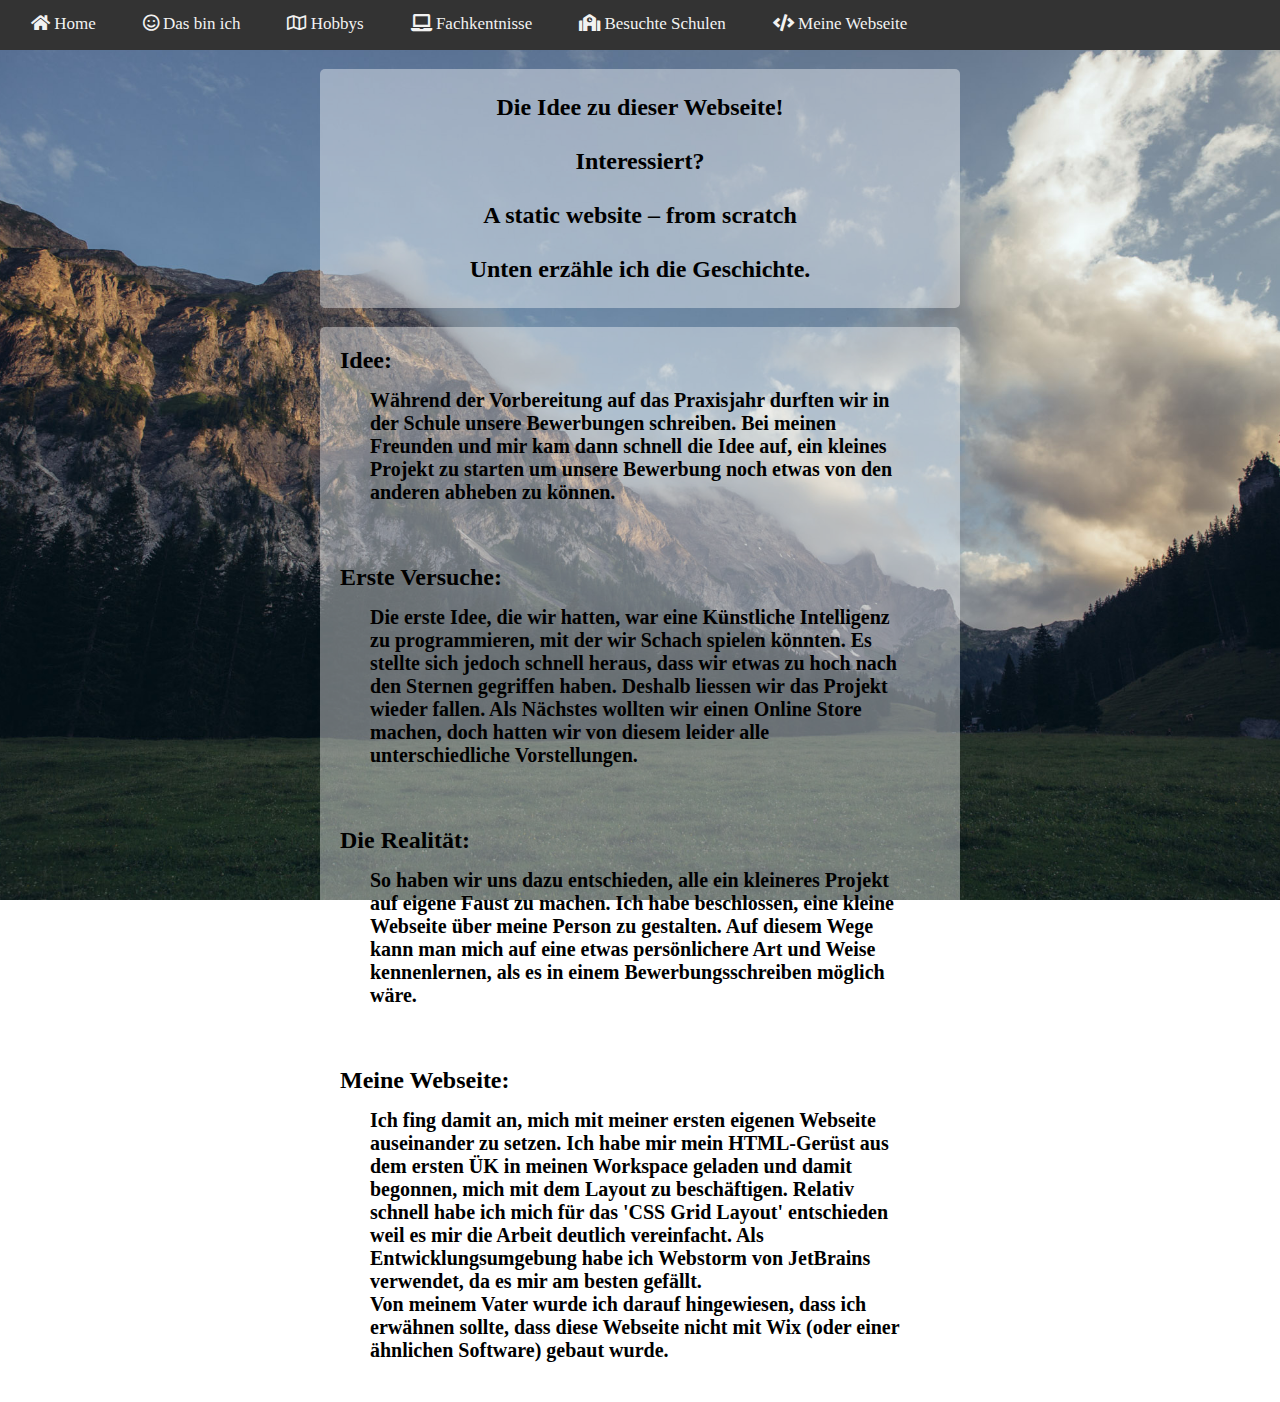
<file: source/categories/webseite.html>
﻿<!DOCTYPE html>

<html>


<head>
    <meta charset="utf-8"/>

    <title>Sprachkentnisse</title>

    <meta content="width=device-width, initial-scale=1" name="viewport"/>
    <script type="text/javascript"> (function () {
        var css = document.createElement('link');
        css.href = 'https://use.fontawesome.com/releases/v5.1.0/css/all.css';
        css.rel = 'stylesheet';
        css.type = 'text/css';
        document.getElementsByTagName('head')[0].appendChild(css);
    })(); </script>
    <link rel="stylesheet" type="text/css" href="../../stylesheets/stylesheet_sub.css">
</head>

<body>
<div class="grid-box">
    <div class="topNav">

        <a class="home" href="../../index.html"><i class="fas fa-home"></i> Home</a>
        <a class="personalien" href="personalien.html"><i class="far fa-smile"></i> Das bin ich</a>
        <a class="hobbies" href="hobbys.html"><i class="far fa-map"></i> Hobbys</a>
        <a calss="sprachen" href="fachkentnisse.html"><i class="fas fa-laptop"></i> Fachkentnisse</a>
        <a calss="schulen" href="besuchte_schulen.html"><i class="fas fa-school"></i> Besuchte Schulen</a>
        <a calss="sprachen" href="webseite.html"><i class="fas fa-code"></i> Meine Webseite</a>
    </div>
    <div class="kleinertext">
        <h1>
            Die Idee zu dieser Webseite!</br></br>
            Interessiert?</br></br>
            A static website – from scratch
            </br></br>
            Unten erzähle ich die Geschichte.
        </h1>

    </div>
    <div class="text">
        <h2>Idee:</h2>
        <h1>
            Während der Vorbereitung auf das Praxisjahr durften wir in der Schule unsere Bewerbungen schreiben. Bei
            meinen Freunden und mir kam dann schnell die Idee auf, ein kleines Projekt zu starten um unsere Bewerbung
            noch etwas von den anderen abheben zu können.
        </h1>
        <h2>Erste Versuche:</h2>
        <h1>
            Die erste Idee, die wir hatten, war eine Künstliche Intelligenz zu programmieren, mit der wir Schach spielen
            könnten. Es stellte sich jedoch schnell heraus, dass wir etwas zu hoch nach den Sternen gegriffen haben.
            Deshalb liessen wir das Projekt wieder fallen. Als Nächstes wollten wir einen Online Store machen, doch
            hatten wir von diesem leider alle unterschiedliche Vorstellungen.
        </h1>
        <h2>Die Realität:</h2>
        <h1>
            So haben wir uns dazu entschieden, alle ein kleineres Projekt auf eigene Faust zu machen. Ich habe
            beschlossen, eine kleine Webseite über meine Person zu gestalten. Auf diesem Wege kann man mich auf eine
            etwas persönlichere Art und Weise kennenlernen, als es in einem Bewerbungsschreiben möglich wäre.
        </h1>
        <h2>Meine Webseite:</h2>
        <h1>
            Ich fing damit an, mich mit meiner ersten eigenen Webseite auseinander zu setzen. Ich habe mir mein
            HTML-Gerüst aus dem ersten ÜK in meinen Workspace geladen und damit begonnen, mich mit dem Layout zu
            beschäftigen. Relativ schnell habe ich mich für das 'CSS Grid Layout' entschieden weil es mir die Arbeit
            deutlich vereinfacht. Als Entwicklungsumgebung habe ich Webstorm von JetBrains verwendet, da es mir am
            besten gefällt.
            </br>
            Von meinem Vater wurde ich darauf hingewiesen, dass ich erwähnen sollte, dass diese Webseite nicht mit Wix
            (oder einer ähnlichen Software) gebaut wurde.


        </h1>

    </div>
</div>

</body>
</file>
<file: stylesheets/stylesheet_index.css>
﻿
body {
    width: 100%;
    height: 100%;
    margin: 0;
    padding: 0;
    font-size: 62.5%;
}

@media only screen and (max-width: 500px) {
    body {
        font-size: 40%;
    }
}

h1 {
    color: #f2f2f2;
    text-align: center;
    font-weight: bold;
    text-decoration: none;
    font-size: 240%;

}

h2 {
    color: #f2f2f2;
    text-align: center;
    font-weight: normal;
    text-decoration: none;
    font-size: 200%;
}

h3 {
    color: #f2f2f2;
    text-align: center;
    font-weight: lighter;
    text-decoration: none;
    font-size: 180%;
}

h4 {
    color: #f2f2f2;
    text-align: center;
    font-weight: lighter;
    text-decoration: none;
    font-size: 300%;
    margin: 0;
}

h5 {
    color: #f2f2f2;
    text-align: center;
    font-weight: bolder;
    text-decoration: none;
    font-size: 350%;
    margin: 2%;

}

h6 {
    color: #f2f2f2;
    text-align: center;
    font-weight: normal;
    font-style: italic;
    text-decoration: none;
    font-size: 300%;
    margin: 0;
}
a.instagram{
    color: white;
    text-decoration:none;
}
a.facebook{
    color: white;
    text-decoration:none;
}

#Kaffee_Klein {
    border-radius: 50%;
    width: 40%;
    margin-left: 30%;
    margin-top: 15%;
}

@media only screen and (max-width: 800px) {
    .grid-box {
        display: grid;
        width: 100vw;
        height: 100vh;
        margin: 0;
        padding: 0;
        grid-template-columns: 10% Auto 10% Auto 145px ;
        grid-template-rows: 5% 10% 40% 45% Auto;

        background: url("../img/smallBackground.jpg") no-repeat center center fixed;
        -webkit-background-size: cover;
        -moz-background-size: cover;
        -o-background-size: cover;
        background-size: cover;

    }
    h4 {
        color: black;
        font-weight: normal;
    }

    h5 {
        color: black;

    }

    h6 {
        color: black;
    }



    .topNav {
        grid-column-start: 5;
        grid-column-end: 6;
        grid-row-start: 2;
        grid-row-end: 4;
    }


    .middleText {
        grid-column-start: 2;
        grid-column-end: 3;
        grid-row-start: 3;
        grid-row-end: 4;

    }

    .contact {
        grid-column-start: 1;
        grid-column-end: 6;
        grid-row-start: 4;
        grid-row-end: 6;
        background-color: #333;

    }


}

@media only screen and (min-width: 800px) {
    .grid-box {
        display: grid;
        width: 100vw;
        height: 100vh;
        margin: 0;
        padding: 0;
        grid-template-columns: minmax(230px, 15%) 25% minmax(270px, 25%) Auto;
        grid-template-rows: minmax(50px, 51px) 20% 50% Auto;

        background: url("../img/SoLa.jpg") no-repeat center center fixed;
        -webkit-background-size: cover;
        -moz-background-size: cover;
        -o-background-size: cover;
        background-size: cover;
    }

    .topNav {
        grid-column-start: 1;
        grid-column-end: 5;
        grid-row-start: 1;
        grid-row-end: 2;
    }

    .contact {
        grid-column-start: 1;
        grid-column-end: 2;
        grid-row-start: 2;
        grid-row-end: 4;
        background-color: #333;

    }

    .middleText {
        grid-column-start: 3;
        grid-column-end: 4;
        grid-row-start: 3;
        grid-row-end: 4;
    }
}
    /* Add a black background color to the top navigation */
    .topNav {
        background-color: #333;
        overflow: hidden;
    }

    /* Style the links inside the navigation bar */
    .topNav a {
        float: left;
        margin-left: 15px;
        color: #f2f2f2;
        text-align: center;
        padding: 14px 16px;
        text-decoration: none;
        font-size: 170%;
    }


/* Change the color of links on hover */
.topNav a:hover {
    background-color: #ddd;
    color: black;
}

/* Add a color to the active/current link */
.topNav a.active {
    background-color: #4CAF50;
    color: white;
}
</file>
<file: stylesheets/stylesheet_sub.css>
﻿
body {
    width: 100%;
    height: 100%;
    margin: 0;
    padding: 0;
    font-size: 62.5%;

}


@media only screen and (max-width: 500px) {
    body {
        font-size: 40%;
    }
}



@media only screen and (min-width: 800px) {
    body {
        background: url("../img/SoLa.jpg") no-repeat center center fixed;
        -webkit-background-size: cover;
        -moz-background-size: cover;
        -o-background-size: cover;
        background-size: cover;
    }

    .grid-box {
        display: grid;
        width: 100%;
        height: 100%;
        margin: 0;
        padding: 0;
        grid-template-columns: 25% minmax(auto, 50%) 25%;
        grid-template-rows: 50px auto auto;


    }

    .topNav {
        grid-column-start: 1;
        grid-column-end: 5;
        grid-row-start: 1;
        grid-row-end: 2;
    }

    .kleinertext {

        grid-column-start: 2;
        grid-column-end: 3;
        grid-row-start: 2;
        grid-row-end: 3;
        background-color: rgba(255, 255, 255, 0.4);
        margin-top: 3%;
        border-radius: 5px;
    }

    .kleinertext h1 {
        color: black;
        text-align: center;
        font-weight: bold;
        text-decoration: none;
        font-size: 240%;
        padding: 25px 70px;


    }


    .text {
        grid-column-start: 2;
        grid-column-end: 3;
        grid-row-start: 3;
        grid-row-end: 4;
        background-color: rgba(255, 255, 255, 0.4);
        margin-top: 3%;
        border-radius: 5px;


    }

    h1{
        color: black;
        text-align: left;
        font-weight: bold;
        text-decoration: none;
        font-size: 200%;
        margin: 0;
        padding-top: 15px;
        padding-bottom: 40px;
        padding-left: 50px;
        padding-right: 50px;

    }
    h2 {
        color: black;
        text-align: left;
        font-weight: bold;
        text-decoration: none;
        font-size: 240%;
        padding-bottom: 0;
        padding-left: 20px;
        padding-top: 20px;
        margin: 0;

    }

}

@media only screen and (max-width: 800px) {
    body {
        background: url("../img/smallBackground.jpg") no-repeat center center fixed;
        -webkit-background-size: cover;
        -moz-background-size: cover;
        -o-background-size: cover;
        background-size: cover;
    }

    .grid-box {
        display: grid;
        width: 100vw;
        height: 100vh;
        margin: 0;
        padding: 0;
        grid-template-columns: 10% Auto 2px Auto 145px;
        grid-template-rows: 5% 250px Auto 10% 45%;
    }

    .topNav {
        grid-column-start: 5;
        grid-column-end: 6;
        grid-row-start: 2;
        grid-row-end: 3;
    }

    .kleinertext {
        grid-column-start: 2;
        grid-column-end: 3;
        grid-row-start: 2;
        grid-row-end: 3;
        background-color: rgba(255, 255, 255, 0.4);
        margin-top: 3%;
        border-radius: 5px;

    }

    .kleinertext h1 {
        color: black;
        text-align: center;
        font-weight: bold;
        text-decoration: none;
        padding: 25px 35px;
        font-size: 240%;


    }


    .text {
        grid-column-start: 2;
        grid-column-end: 6;
        grid-row-start: 3;
        grid-row-end: 6;
        background-color: rgba(255, 255, 255, 0.4);
        margin-top: 3%;
        border-radius: 5px;

    }

    h1 {
        color: black;
        text-align: left;
        font-weight: bold;
        text-decoration: none;
        padding-top: 15px;
        padding-bottom: 40px;
        padding-left: 50px;
        padding-right: 50px;
        margin: 0;
        font-size: 230%;

    }
    h2 {
        color: black;
        text-align: left;
        font-weight: bold;
        text-decoration: none;
        font-size: 240%;
        padding-bottom: 0;
        padding-left: 15px;
        padding-top: 15px;
        margin: 0;

    }

}


/* Add a black background color to the top navigation */
.topNav {
    background-color: #333;
    overflow: hidden;
}

/* Style the links inside the navigation bar */
.topNav a {
    float: left;
    margin-left: 15px;
    color: #f2f2f2;
    text-align: center;
    padding: 14px 16px;
    text-decoration: none;
    font-size: 170%;
}


/* Change the color of links on hover */
.topNav a:hover {
    background-color: #ddd;
    color: black;
}

/* Add a color to the active/current link */
.topNav a.active {
    background-color: #4CAF50;
    color: white;
}
</file>
